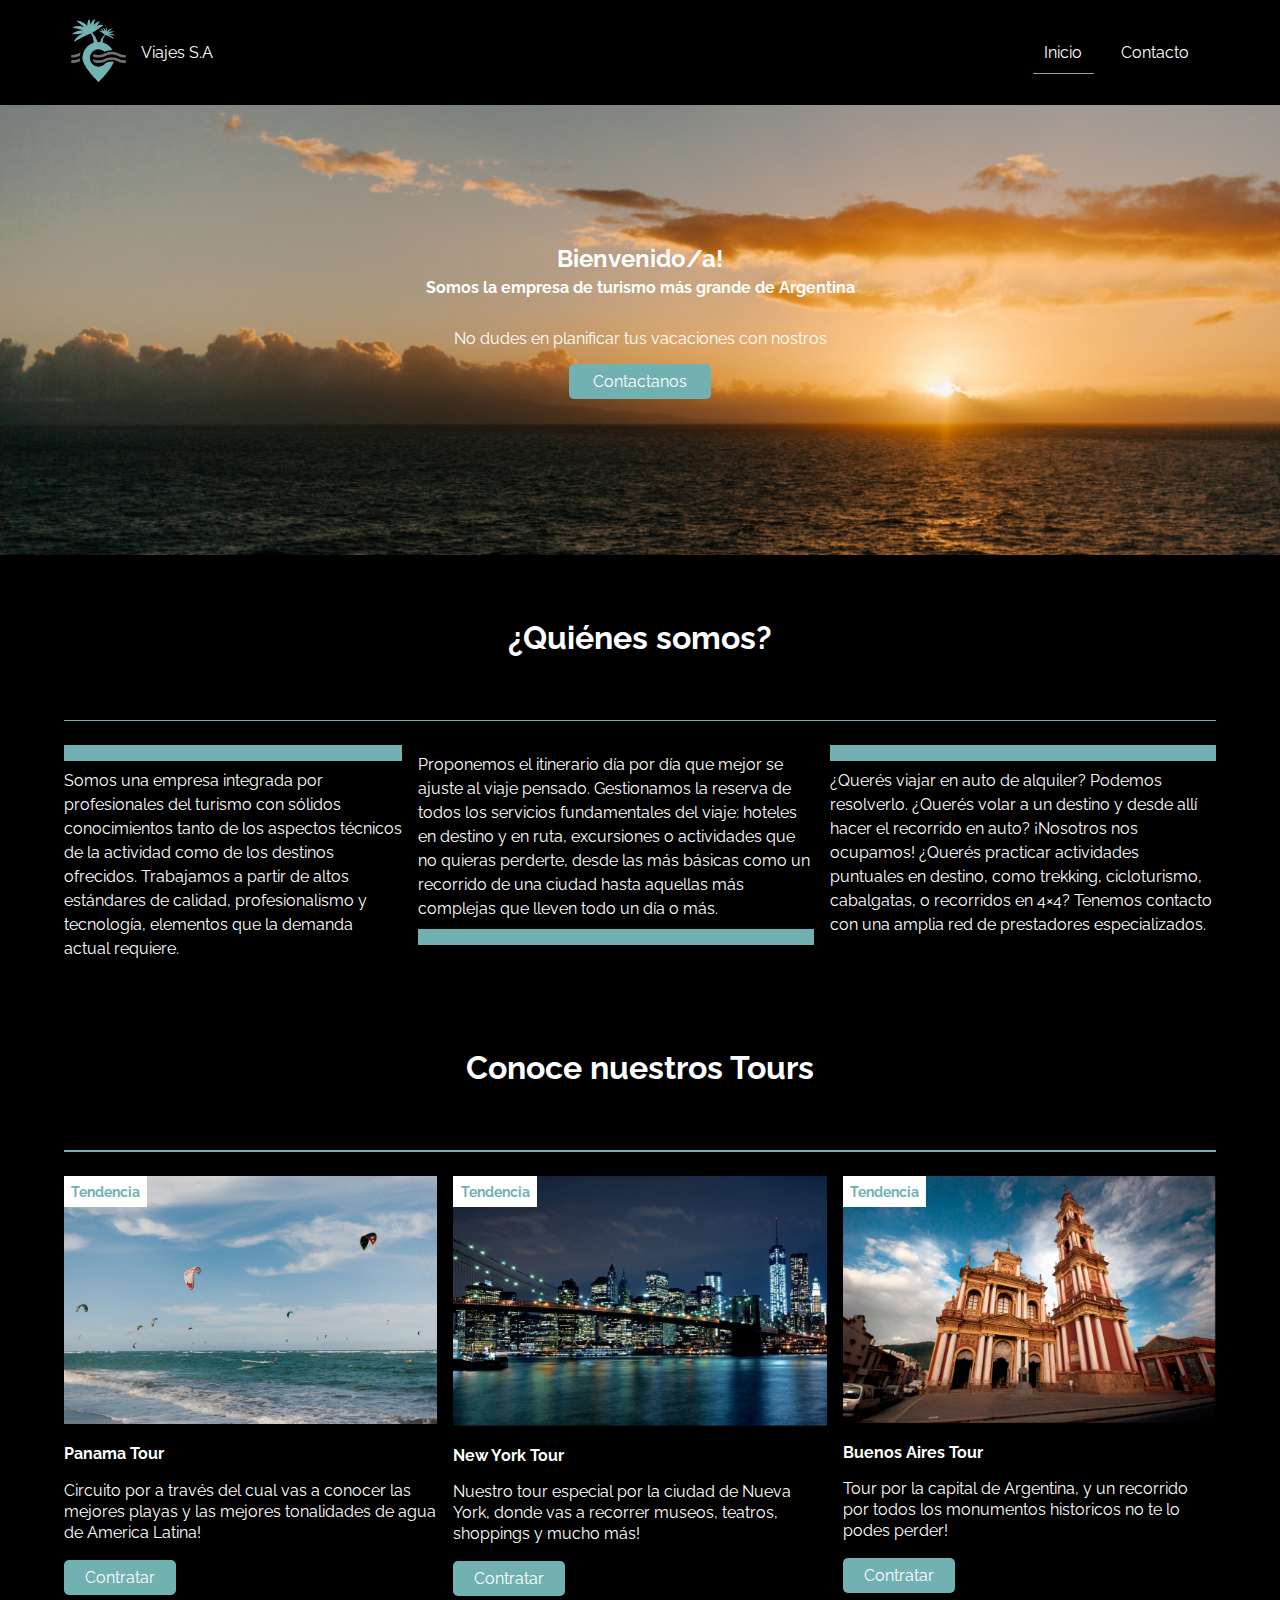
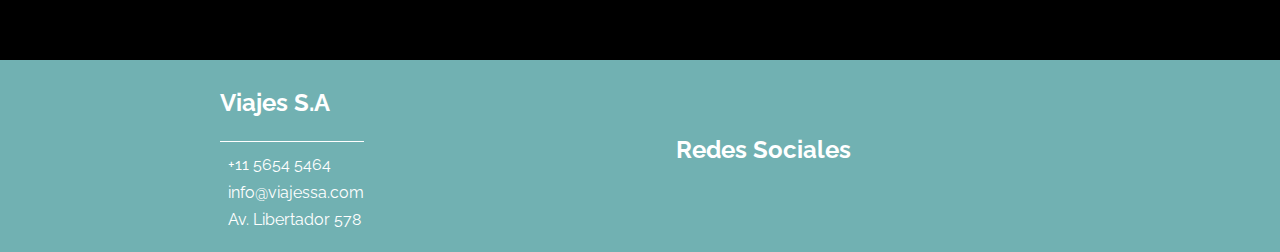
<file: index.html>
<!DOCTYPE html>
<html lang="es">
<head>
    <meta charset="UTF-8">
    <meta http-equiv="X-UA-Compatible" content="IE=edge">
    <meta name="viewport" content="width=device-width, initial-scale=1.0">

    <!-- Fonts Awesome -->
    <link rel="stylesheet" href="https://cdnjs.cloudflare.com/ajax/libs/font-awesome/5.15.3/css/all.min.css" integrity="sha512-iBBXm8fW90+nuLcSKlbmrPcLa0OT92xO1BIsZ+ywDWZCvqsWgccV3gFoRBv0z+8dLJgyAHIhR35VZc2oM/gI1w==" crossorigin="anonymous"/>
    
    <!-- Google Fonts -->
    <link
      href="https://fonts.googleapis.com/css?family=Raleway:300,300i,400,400i,500,500i,600,600i,700,700i"
      rel="stylesheet"
    />

    <!-- ARCHIVO CSS PERSONALIZADO-->
    <link rel="stylesheet" href="css/style.css">

    <title>Viajes S.A</title>
</head>

<body>

    <header class="contenedor-menu">
        <div class="contenedor">

            <div class="logo">
               <a href="index.html"> <img src="img/logo.png" alt=""></a>
                <span>Viajes S.A</span> 
            </div>

            <nav class="menu-navegacion">
                <ul>
                    <li><a href="index.html" class="active">Inicio</a></li>
                    <li><a href="contacto.html">Contacto</a></li>
                </ul>
            </nav>

        </div>
    </header>


    <section class="seccion-bienvenida">
        <div class="contenedor">
            <h2>Bienvenido/a!</h2>
            <h4>Somos la empresa de turismo más grande de Argentina</h4>
            <p>No dudes en planificar tus vacaciones con nostros</p>
            <a href="contacto.html">Contactanos</a>
        </div>
    </section>

    <main class="contenido-principal">

        <section class="nosotros" id="nosotros">
            <div class="contenedor">
                <h3 class="titular">¿Quiénes somos?</h3>
                <hr>

                <div class="fila">

                    <div class="columna">
                        <div class="contenedor-icono">
                            <i class="fas fa-plane-departure"></i>
                        </div>
                        <p>
                            Somos una empresa integrada por profesionales del turismo con sólidos conocimientos tanto de los
                            aspectos técnicos de la actividad como de los destinos ofrecidos.
                            Trabajamos a partir de altos estándares de calidad, profesionalismo y tecnología, elementos
                            que la demanda actual requiere.
                        </p>
                    </div>

                    <div class="columna">
                        <p>
                            Proponemos el itinerario día por día que mejor se ajuste al viaje pensado.
                            Gestionamos la reserva de todos los servicios fundamentales del viaje: hoteles en destino y
                            en ruta, excursiones o actividades que no quieras perderte, desde las más básicas como un
                            recorrido de una ciudad hasta aquellas más complejas que lleven todo un día o más.
                        </p>
                        <div class="contenedor-icono">
                            <i class="fas fa-globe-americas"></i>
                        </div>
                    </div>

                    <div class="columna">
                        <div class="contenedor-icono">
                            <i class="fas fa-map-marked-alt"></i>
                        </div>
                        <p>
                            ¿Querés viajar en auto de alquiler? Podemos resolverlo.
                            ¿Querés volar a un destino y desde allí hacer el recorrido en auto? ¡Nosotros nos ocupamos!
                            ¿Querés practicar actividades puntuales en destino, como trekking, cicloturismo, cabalgatas,
                            o recorridos en 4×4? Tenemos contacto con una amplia red de prestadores especializados.
                        </p>
                    </div>

                </div>

            </div>
        </section>

        <section class="tours" id="tours">
            <div class="contenedor">
                <h3 class="titular">Conoce nuestros Tours</h3>
                <hr>
                <div class="fila">
                   
                    <div class="columna">
                        <div class="top">
                            <img class="img-tour" src="img/card4-min.jpg" alt="">
                            <span>Tendencia</span>
                        </div>
                        
                        <h4 class="titulo-tour">Panama Tour</h4>
                        <p class="texto-tour">Circuito por a través del cual vas a conocer las mejores playas y las mejores tonalidades de agua de America Latina!</p>
                        <a class="btn-tour" href="error.html">Contratar</a>
                    </div>
                    <div class="columna">
                        <div class="top">
                            <img class="img-tour" src="img/ny.jpg" alt="">
                            <span>Tendencia</span>
                        </div>
                        
                        <h4 class="titulo-tour">New York Tour</h4>
                        <p class="texto-tour">Nuestro tour especial por la ciudad de Nueva York, donde vas a recorrer museos, teatros, shoppings y mucho más!</p>
                        <a class="btn-tour" href="error.html">Contratar</a>
                    </div>
                    <div class="columna">
                        <div class="top">
                            <img class="img-tour" src="img/bsas.jpg" alt="">
                            <span>Tendencia</span>
                        </div>
                        
                        <h4 class="titulo-tour">Buenos Aires Tour</h4>
                        <p class="texto-tour">Tour por la capital de Argentina, y un recorrido por todos los monumentos historicos no te lo podes perder!</p>
                        <a class="btn-tour" href="error.html">Contratar</a>
                    </div>
                </div>

            </div>
        </section>

    </main>

    <footer class="pie-pagina">
        <div class="contenedor">
            <div class="fila">
                <div class="columna columna-contacto">
                    <h4>Viajes S.A</h4>
                    <hr>
                    <p><i class="fab fa-whatsapp"></i> +11 5654 5464</p>
                    <p><i class="far fa-envelope"></i> info@viajessa.com</p>
                    <p><i class="fas fa-map-marker-alt"></i> Av. Libertador 578</p>
                </div>
                <div class="columna columna-redes">
                    <h4>Redes Sociales</h4>
                    <hr>
                    <a href="http://www.facebook.com" target="_blank"><i class="fab fa-facebook-square"></i></a>
                    <a href="http://www.twitter.com" target="_blank"><i class="fab fa-twitter-square"></i></a>
                    <a href="http://www.instagram.com" target="_blank"><i class="fab fa-instagram-square"></i></a>
                    <a href="http://www.linkedin.com" target="_blank"><i class="fab fa-linkedin"></i></a>
                </div>
            </div>
        </div>
    </footer>
    
</body>

</html>
</file>
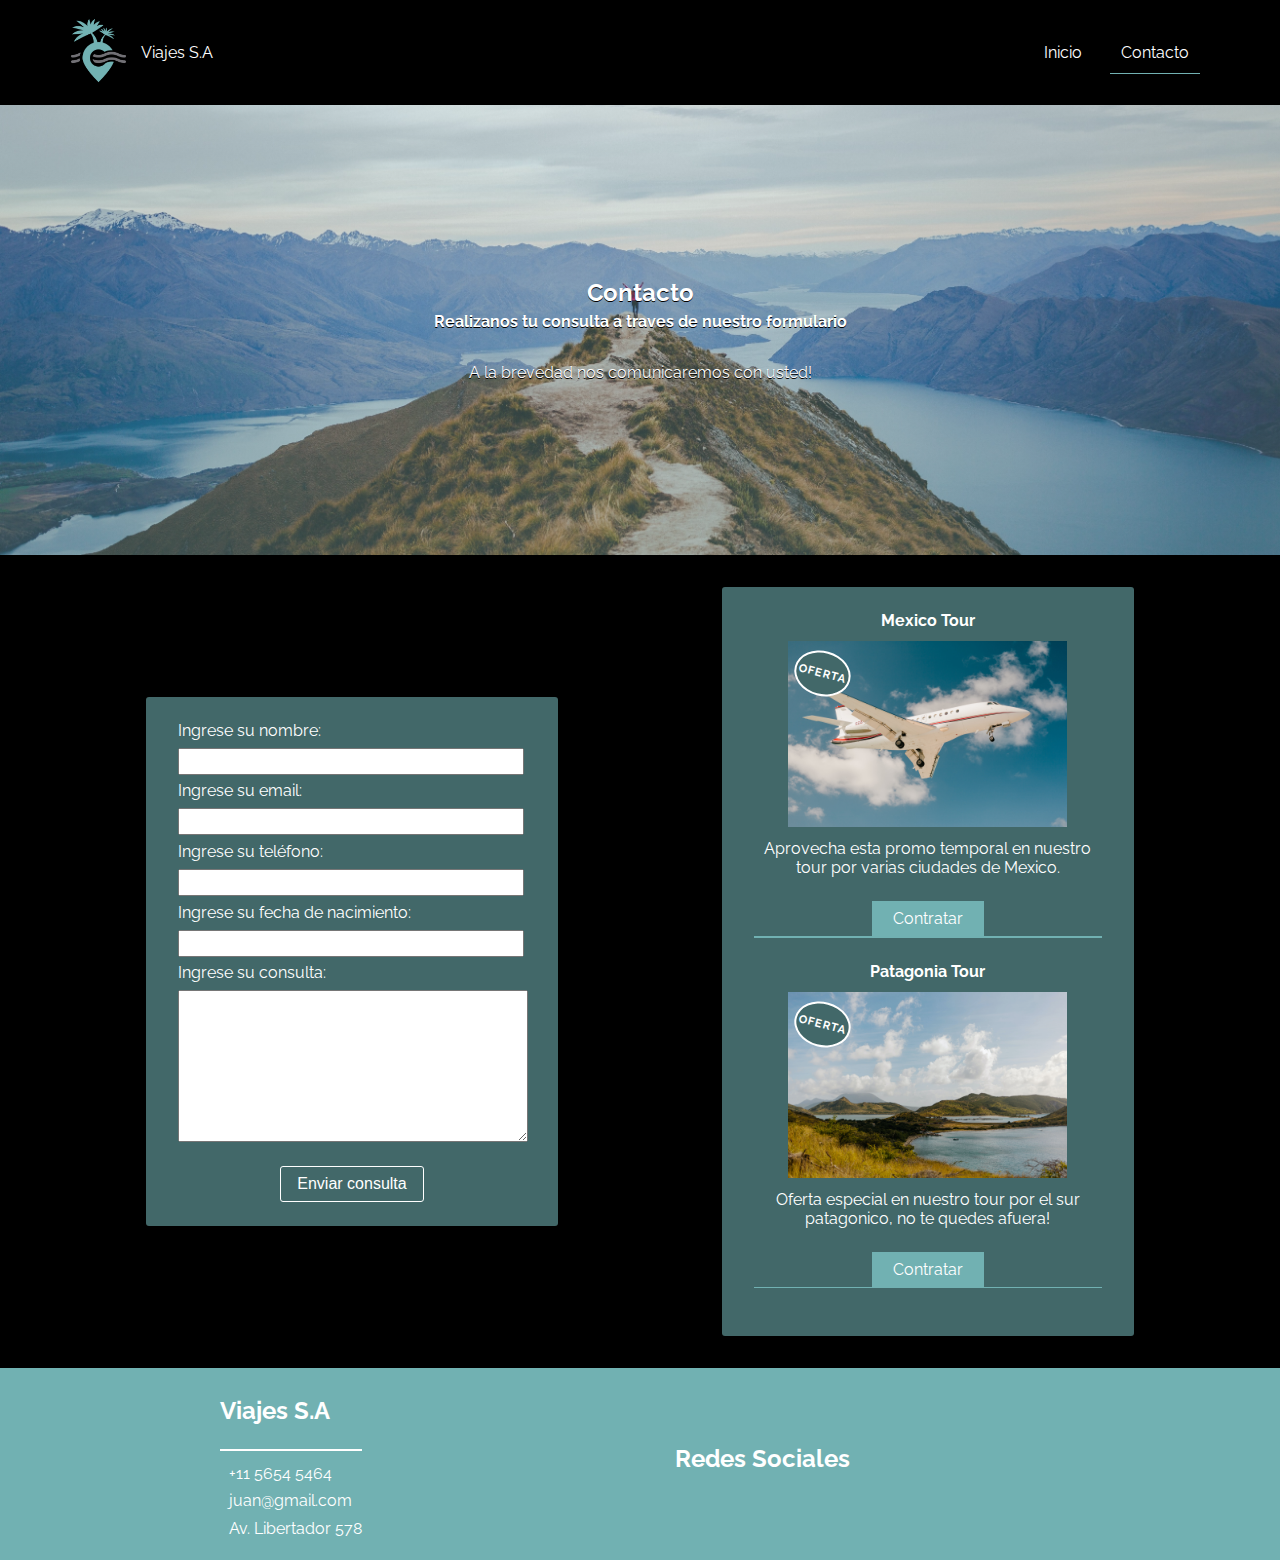
<file: contacto.html>
<!DOCTYPE html>
<html lang="es">
<head>
    <meta charset="UTF-8">
    <meta http-equiv="X-UA-Compatible" content="IE=edge">
    <meta name="viewport" content="width=device-width, initial-scale=1.0">

    <!-- Fonts Awesome -->
    <link rel="stylesheet" href="https://cdnjs.cloudflare.com/ajax/libs/font-awesome/5.15.3/css/all.min.css" integrity="sha512-iBBXm8fW90+nuLcSKlbmrPcLa0OT92xO1BIsZ+ywDWZCvqsWgccV3gFoRBv0z+8dLJgyAHIhR35VZc2oM/gI1w==" crossorigin="anonymous"/>
    
    <!-- Google Fonts -->
    <link
      href="https://fonts.googleapis.com/css?family=Open+Sans:300,300i,400,400i,600,600i,700,700i|Raleway:300,300i,400,400i,500,500i,600,600i,700,700i|Poppins:300,300i,400,400i,500,500i,600,600i,700,700i"
      rel="stylesheet"
    />

    <!-- ARCHIVO CSS PERSONALIZADO-->
    <link rel="stylesheet" href="css/style.css">

    <title>Mi sitio web</title>
</head>

<body>

    <header class="contenedor-menu">
        <div class="contenedor">

            <div class="logo">
               <a href="index.html"> <img src="img/logo.png" alt=""></a>
                <span>Viajes S.A </span> 
            </div>

            <nav class="menu-navegacion">
                <ul>
                    <li><a href="index.html">Inicio</a></li>
                    <li><a href="contacto.html" class="active">Contacto</a></li>
                </ul>
            </nav>

        </div>
    </header>


    <section class="seccion-bienvenida bienvenida-contacto">
        <div class="contenedor">
            <h2>Contacto</h2>
            <h4>Realizanos tu consulta a traves de nuestro formulario</h4>
            <p>A la brevedad nos comunicaremos con usted!</p>
        </div>
    </section>

    <section class="form">
        <div class="contenedor">
            <div class="fila">
                <div class="columna columna-form">
                    <form action="error.html" method="POST">
                        <div>
                            <label for="nombre">Ingrese su nombre:</label>
                            <input type="text" name="nombre" id="nombre" required>
                        </div>
                        <div>
                            <label for="correo">Ingrese su email:</label>
                            <input type="email" name="correo" id="correo" required>
                        </div>
                        <div>
                            <label for="telefono">Ingrese su teléfono:</label>
                            <input type="text" name="telefono" id="telefono" required>
                        </div>

                        <div>
                            <label for="fecha">Ingrese su fecha de nacimiento:</label>
                            <input type="text" name="fecha" id="fecha" required>
                        </div>
                        <div>
                            <label for="consulta">Ingrese su consulta: </label>
                            <textarea name="consulta" id="consulta" rows="10" required></textarea>
                        </div>

                        <button class="btn-enviar" type="submit">Enviar consulta</button>
                    </form>
                </div>

                <div class="columna columna-info">
                    <h4 class="titulo-tour">Mexico Tour</h4>
                    <div class="oferta">
                        <img src="img/card3-min.jpg" alt="">
                        <span>OFERTA</span>
                    </div>
                    <p>Aprovecha esta promo temporal en nuestro tour por varias ciudades de Mexico.</p>
                    <a class="btn-tour" href="error.html">Contratar</a>

                    <hr>

                    <h4 class="titulo-tour">Patagonia Tour</h4>
                    <div class="oferta">
                        <img src="img/card2-min.jpg" alt="">
                        <span>OFERTA</span>
                    </div>
                    <p>Oferta especial en nuestro tour por el sur patagonico, no te quedes afuera!</p>

                    <a class="btn-tour" href="error.html">Contratar</a>
                    <hr>
                </div>

            </div>
        </div>
    </section>


    <footer class="pie-pagina">
        <div class="contenedor">
            <div class="fila">
                <div class="columna columna-contacto">
                    <h4>Viajes S.A</h4>
                    <hr>
                    <p><i class="fab fa-whatsapp"></i> +11 5654 5464</p>
                    <p><i class="far fa-envelope"></i> juan@gmail.com</p>
                    <p><i class="fas fa-map-marker-alt"></i> Av. Libertador 578</p>
                </div>
                <div class="columna columna-redes">
                    <h4>Redes Sociales</h4>
                    <hr>
                    <a href="http://www.facebook.com" target="_blank"><i class="fab fa-facebook-square"></i></a>
                    <a href="http://www.twitter.com" target="_blank"><i class="fab fa-twitter-square"></i></a>
                    <a href="http://www.instagram.com" target="_blank"><i class="fab fa-instagram-square"></i></a>
                    <a href="http://www.linkedin.com" target="_blank"><i class="fab fa-linkedin"></i></a>
                </div>
            </div>
        </div>
    </footer>
    
</body>

</html>
</file>
<file: css/style.css>
/* 
    ESTILOS GENERALES
*/ 
*{
    margin: 0;
    padding: 0;

}
html{
    scroll-behavior: smooth;
}
body{
    font-family: "Raleway", sans-serif;
}

a{
    text-decoration: none;
}

ul{
    list-style: none;
}
/* ANIMACIONES */

@keyframes logoDesplazamiento{
    0%{
        transform: translateX(-31em);
    }
    100%{
        transform: translateX(0);
    }
}
@keyframes animacionOpacidad{
    0%{
        opacity: 0;
    }
    100%{
        opacity: 1;
    }
}
.contenedor{
    width: 90%;
    margin: auto;
}
.top{
    position: relative;
 
}
.top span{
    color: #71b1b2;
    left: 0;
    padding: .5em;
    background: #fff;
    position: absolute;
    text-align: center;
   /* width: 5em; */
    font-size: 0.9em;
    font-weight: bold;
}
.oferta{
    position: relative;
}
.oferta span{
    position: absolute;
    font-size: .7em;
    /*width: 3em;*/
    padding: 1.2em 0.2em;
    border-radius: 100%;
    background: #426869;
    left: 40px;
    top: 10px;
    font-weight: bold;
    transform: rotate(15deg);
    border: 2px solid #fff;
    letter-spacing: 1.3px;
}
p{
    color:#fff;
}
h1,h2,h3,h4,h5{
    color: #fff;
}
.titular{
    font-size: 2em;
    text-align: center;
    margin-bottom: 2em;
}
hr{
    background-color: #71b1b2;
    height: 1.5px;
    opacity: 1;
    margin-bottom: 1.5em;
    border:none;
}
.active{
    border-bottom: 1.5px solid #71b1b2;
}
/* 
    SECCION MENU
*/
.contenedor-menu{
    padding: 1em 0;
    background: black;
}
.contenedor-menu .contenedor{
    display: flex;
    align-items: center;
    justify-content: space-between;
}

.contenedor-menu .logo{
    display: flex;
    align-items: center;
    animation-name: logoDesplazamiento;
    animation-duration: 1s;
}
.contenedor-menu .logo span{
    color: #fff;
    margin-left: .5em;
}
.contenedor-menu .logo img{
    width: 4.3em;
}
.contenedor-menu .menu-navegacion ul{
    display: flex;
}
.contenedor-menu .menu-navegacion ul li{
    margin-right: 1em;
}
.contenedor-menu .menu-navegacion ul li a{
    color: #fff;
    padding: .7em;
}

.contenedor-menu .menu-navegacion ul li a:hover{
    transition: all .5s ease;
    background: #71b1b2;
    border-radius: 5px;
}

/* 
    SECCION BIENVENIDA
*/

.seccion-bienvenida {
    background: url('../img/viaje3-min.jpg');
    background-position:center;
    background-size: cover;
    height: 50vh;
    text-align: center;
}
.seccion-bienvenida .contenedor{
    justify-content: center;
    flex-direction: column;
    display: flex;
    height: 100%;
    color: #fff;
}

.seccion-bienvenida h2{
    margin-bottom: 0.2em;
}
.seccion-bienvenida h4{
    margin-bottom: 2em;
}
.seccion-bienvenida a{
    display: block;
    color: #fff;
    margin: 1em auto;
    width: 6.9em;
    background: #71b1b2;
    padding: 0.5em 1em;
    border-radius: 5px;
}
.seccion-bienvenida a:hover{
    transition: all .3s ease;
    opacity: .7;
}
/*
    MAIN CONTENIDO PRINCIPAL
*/
.contenido-principal{
    background: #000;
    padding: 2em 0;
}

/* SECCION NOSOTROS */
.nosotros{
    margin-top: 2em;
}
.nosotros .fila{
    gap: 1em;
    display: flex;
}
.nosotros .columna p{
    margin: 0.5em 0;
    line-height: 1.5;
}
.nosotros .columna .contenedor-icono {
    background: #71b1b2;
    padding: .5em 0;
}
.nosotros .columna .contenedor-icono i{
    display: block;
    text-align: center;
    color: #fff;
    font-size: 1.5em;
}

/* SECCION TOURS */
.tours{
    margin-top: 5em;
    padding-bottom: 2em;
}
.tours .fila{
    display: flex;
    gap: 1em;
}
.tours .columna img{
    max-width: 100%;
}
.tours .columna h4, .tours .columna p{

    line-height: 1.3;
    margin: 1em 0;
}
.btn-tour{
    text-align: center;
    display: block;
    color: #fff;
    width: 5em;
    background: #71b1b2;
    padding: 0.5em 1em;
    border-radius: 5px;
    margin-top: 1em;
}
.btn-tour:hover{
    transition: all .3s ease;
    opacity: .7;
}

/*
    SECCION PIE DE PÁGINA
*/
.pie-pagina{
    background: rgb(113, 177, 178);
    padding: 1em 0;
}
.pie-pagina .fila{
    display: flex;
    justify-content: space-around;
}
.pie-pagina .fila h4{
    font-size: 1.5em;
    margin-top: .5em;
    margin-bottom: 1em;
}
.pie-pagina .fila p {
    margin-bottom: .4em;
}
.pie-pagina .columna-contacto i{
    margin-right: .5em;
    font-size: 1.1em;
}
.pie-pagina hr{
    background: #fff;
    margin-bottom: .7em;
}
.pie-pagina .columna-redes{
    display: flex;
    flex-direction: row;
    align-items: center;
    gap:1.5em;
}
.pie-pagina .columna-redes a{
    color: #fff;
    opacity: .8;
    font-size: 2em;
    margin-right: .7em;
}
.pie-pagina .columna-redes a:hover{
    transition: all .5s ease;
    transform: scale(1.1);
    opacity: 1;
}

/*
    Pagina contacto
*/

.bienvenida-contacto{
    background-image: linear-gradient(
        rgba(113, 177, 178, 0.20),
        rgba(113, 177, 178,0.30)
    ),
    url(../img/viaje1-min.jpg);
    background-size: cover;
    background-position: center;
    text-shadow: .5px .7px #000;
}

.form{
    padding: 2em 0;
    background: #000;

}
.form .btn-tour{
    margin: auto;
    border-radius: 0;
}
.form .fila{
    display: flex;
}
.form img{
    max-width: 80%;
    margin-bottom: .5em;
}

.form label, .form input, .form textarea{
    display: block;
    width: 100%;
    margin-bottom: .5em;
}
.form input{
    padding:.3em;
    width: 96%;
}
.form .columna{
    width: 21.8em;
    margin: auto;
    padding: 1.5em 2em;
    background: #71b1b296;
    color: #fff;
    border-radius: 3px;
}
.form .columna-info {
    text-align: center;
}
.form .columna-info p{
    margin-bottom:1.5em;
}
.form .columna-info h4{
    margin-bottom: .7em;
}
.form .btn-enviar{
    display: block;
    margin: auto;
    margin-top: 1.5em;
    padding: .5em 1em;
    border-radius: 3px;
    border: 1px solid;
    background: transparent;
    color: #fff;
    font-size: 1em;
}
.form .btn-enviar:hover{
    transition: all .5s ease;
    cursor: pointer;
    background:#fff;
    color: #71b1b2;
}

/* ERROR 404 */

.error{
    height: 85vh;
    background-color: #66AAC8;
}
.error .contenedor{
    display: flex;
    flex-direction: column;
    justify-content: center;
    align-items: center;
    height: 80%;
}
.error .contenedor i{
    font-size: 1em;
    margin-right: .5em;
    color: #fff;
}
.error .contenedor p:first-child{
    font-size: 2.5em;
    font-weight: bold;
    margin-bottom: .8rem;
}
.error .contenedor p{
    font-size: 1.5em;
}
.error .contenedor a{
    margin-top: 2em;
    padding: 1em;
    background-color: #426869;
    color: #fff;
}
.error .contenedor a:hover{
    transition: all .5s ease;
    cursor: pointer;
    opacity: .7;
}
</file>
